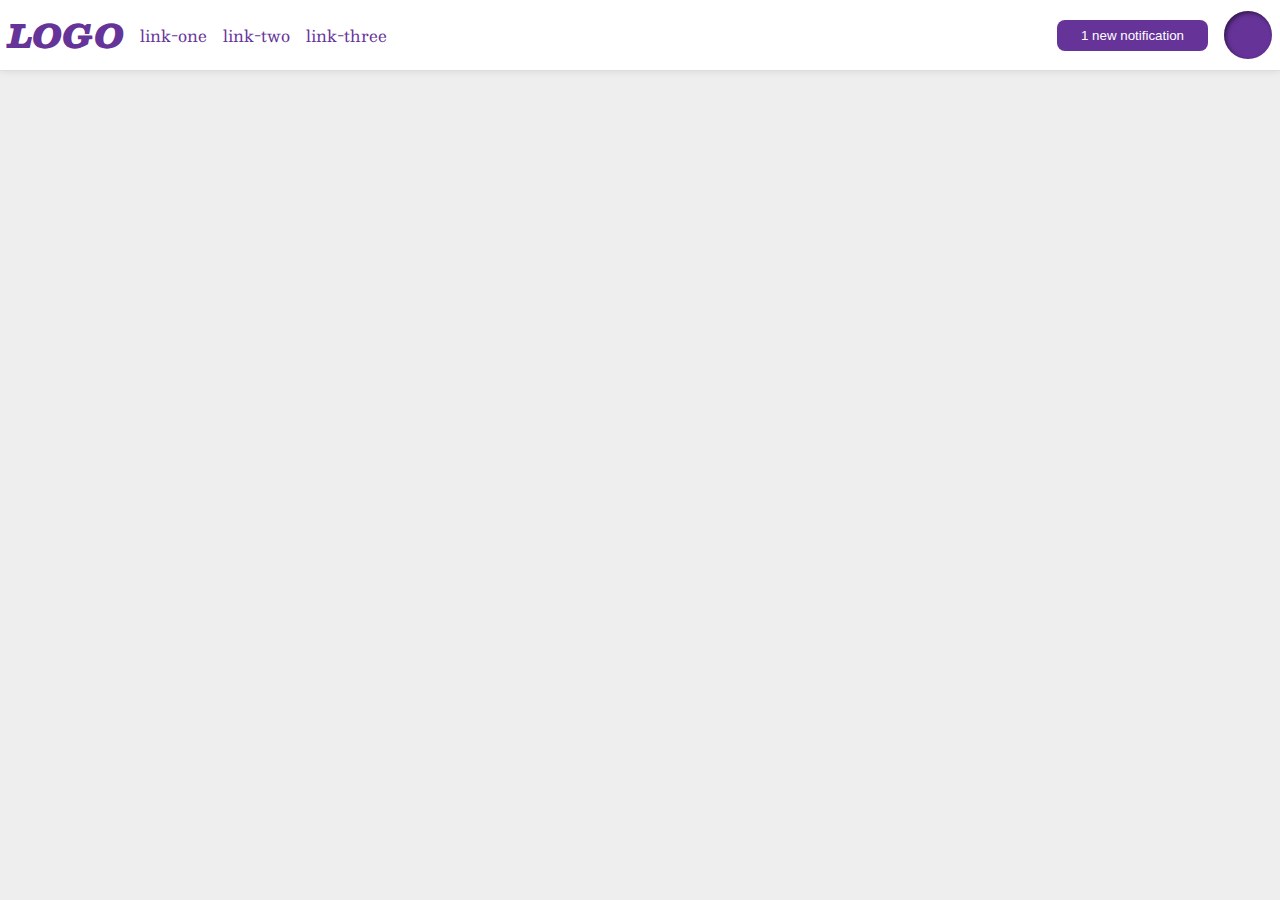
<file: flex/03-flex-header-2/index.html>
<!DOCTYPE html>
<html lang="en">
  <head>
    <meta charset="UTF-8">
    <meta http-equiv="X-UA-Compatible" content="IE=edge">
    <meta name="viewport" content="width=device-width, initial-scale=1.0">
    <title>Flex Header 2</title>
    <link rel="stylesheet" href="style.css">
  </head>
  <body>
    <div class="header">
      <div class="container-one">
        <div class="logo">
          LOGO
        </div>
        <ul class="links">
          <li><a href="google.com">link-one</a></li>
          <li><a href="google.com">link-two</a></li>
          <li><a href="google.com">link-three</a></li>
        </ul>
      </div>
      <div class="container-two">
        <button class="notifications">
          1 new notification
        </button>
        <div class="profile-image"></div>
      </div>
    </div>
  </body>
</html>
</file>
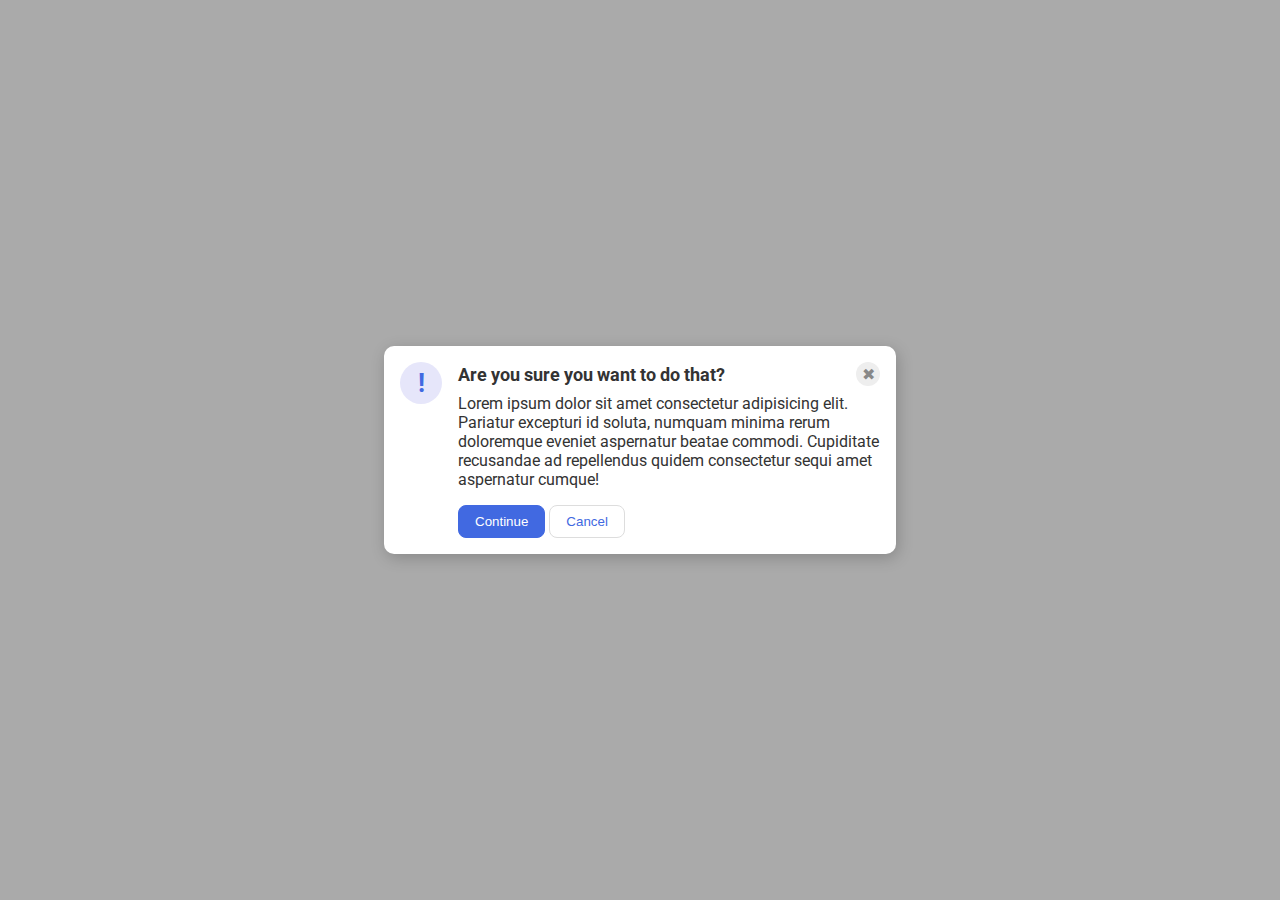
<file: flex/05-flex-modal/index.html>
<!DOCTYPE html>
<html lang="en">
  <head>
    <meta charset="UTF-8">
    <meta http-equiv="X-UA-Compatible" content="IE=edge">
    <meta name="viewport" content="width=device-width, initial-scale=1.0">
    <link rel="stylesheet" href="style.css">
    <title>Modal</title>
  </head>
  <body>
    <div class="modal">
      <div class="icon">!</div>
      <div class="container">
        <div class="header">Are you sure you want to do that?
          <div class="close-button">✖</div>
        </div>
        <div class="text">Lorem ipsum dolor sit amet consectetur adipisicing elit. Pariatur excepturi id soluta, numquam minima rerum doloremque eveniet aspernatur beatae commodi. Cupiditate recusandae ad repellendus quidem consectetur sequi amet aspernatur cumque!</div>
        <button class="continue">Continue</button>
        <button class="cancel">Cancel</button>
      </div>
    </div>
  </body>
</html>
</file>
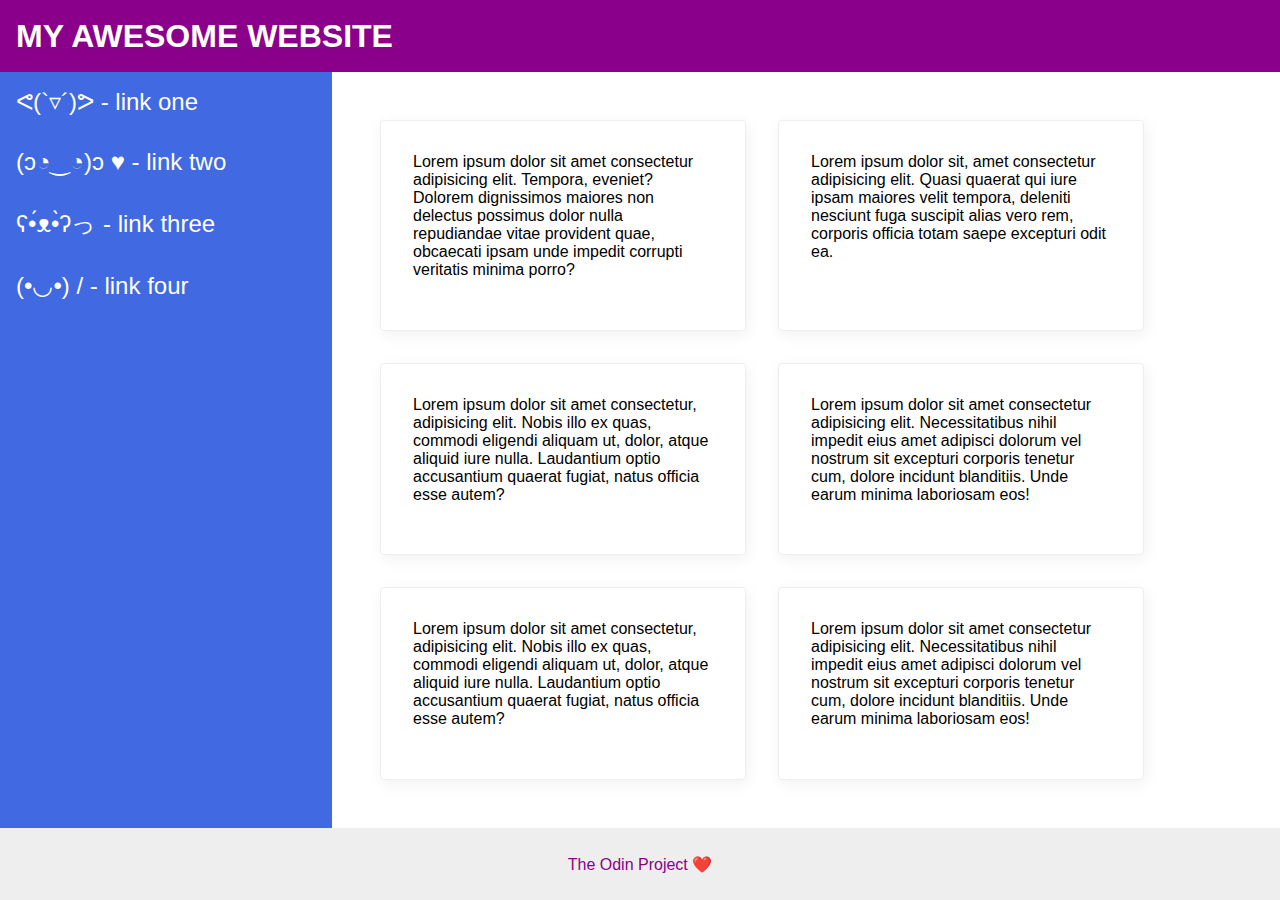
<file: flex/07-flex-layout-2/index.html>
<!DOCTYPE html>
<html lang="en">
  <head>
    <meta charset="UTF-8">
    <meta http-equiv="X-UA-Compatible" content="IE=edge">
    <meta name="viewport" content="width=device-width, initial-scale=1.0">
    <title>The Holy Grail</title>
    <link rel="stylesheet" href="style.css">
  </head>
  <body>
    <div class="header">
      MY AWESOME WEBSITE
    </div>
    
    <div class="container-body">
      <div class="container-sidebar">
        <div class="sidebar">
          <ul>
            <li><a href="#">ᕙ(`▿´)ᕗ - link one</a></li>
            <li><a href="#">(ɔ◔‿◔)ɔ ♥ - link two</a></li>
            <li><a href="#">ʕ•́ᴥ•̀ʔっ - link three</a></li>
            <li><a href="#">(•◡•) / - link four</a></li>
          </ul>
        </div>
      </div>

      <div class="container-cards">
        <div class="card">Lorem ipsum dolor sit amet consectetur adipisicing elit. Tempora, eveniet? Dolorem dignissimos maiores non delectus possimus dolor nulla repudiandae vitae provident quae, obcaecati ipsam unde impedit corrupti veritatis minima porro?</div>
        <div class="card">Lorem ipsum dolor sit, amet consectetur adipisicing elit. Quasi quaerat qui iure ipsam maiores velit tempora, deleniti nesciunt fuga suscipit alias vero rem, corporis officia totam saepe excepturi odit ea.</div>
        <div class="card">Lorem ipsum dolor sit amet consectetur, adipisicing elit. Nobis illo ex quas, commodi eligendi aliquam ut, dolor, atque aliquid iure nulla. Laudantium optio accusantium quaerat fugiat, natus officia esse autem?</div>
        <div class="card">Lorem ipsum dolor sit amet consectetur adipisicing elit. Necessitatibus nihil impedit eius amet adipisci dolorum vel nostrum sit excepturi corporis tenetur cum, dolore incidunt blanditiis. Unde earum minima laboriosam eos!</div>
        <div class="card">Lorem ipsum dolor sit amet consectetur, adipisicing elit. Nobis illo ex quas, commodi eligendi aliquam ut, dolor, atque aliquid iure nulla. Laudantium optio accusantium quaerat fugiat, natus officia esse autem?</div>
        <div class="card">Lorem ipsum dolor sit amet consectetur adipisicing elit. Necessitatibus nihil impedit eius amet adipisci dolorum vel nostrum sit excepturi corporis tenetur cum, dolore incidunt blanditiis. Unde earum minima laboriosam eos!</div>
      </div>
    </div>

    <div class="footer">
      The Odin Project ❤️
    </div>
  </body>
</html>
</file>
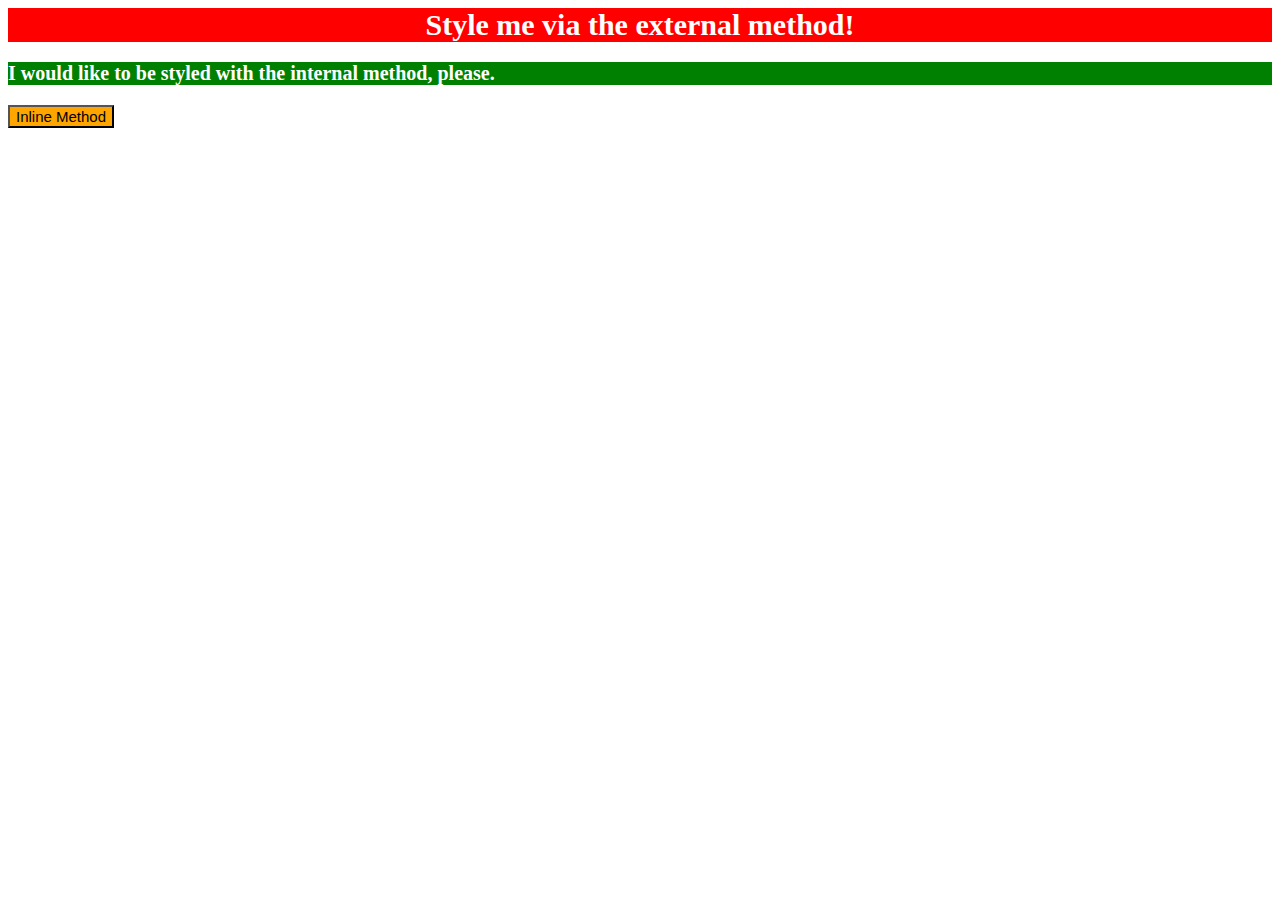
<file: foundations/01-css-methods/index.html>
<!DOCTYPE html>
<html lang="en">
  <head>
    <meta charset="UTF-8">
    <meta http-equiv="X-UA-Compatible" content="IE=edge">
    <meta name="viewport" content="width=device-width, initial-scale=1.0">
    <title>Methods for Adding CSS</title>
    <link rel="stylesheet" href="style.css">
    <style>
      p {
        background-color: green;
        color: white;
        font-weight: bold;
        font-size: 20px;
        }
    </style>
  </head>
  
  <body>
    <!-- External -->
    <div>Style me via the external method!</div>
    <!-- Internal -->
    <p>I would like to be styled with the internal method, please.</p>
    <!-- Inline -->
    <button style="background-color: orange; font-size: 15px;">Inline Method</button>
  </body>
</html>
</file>
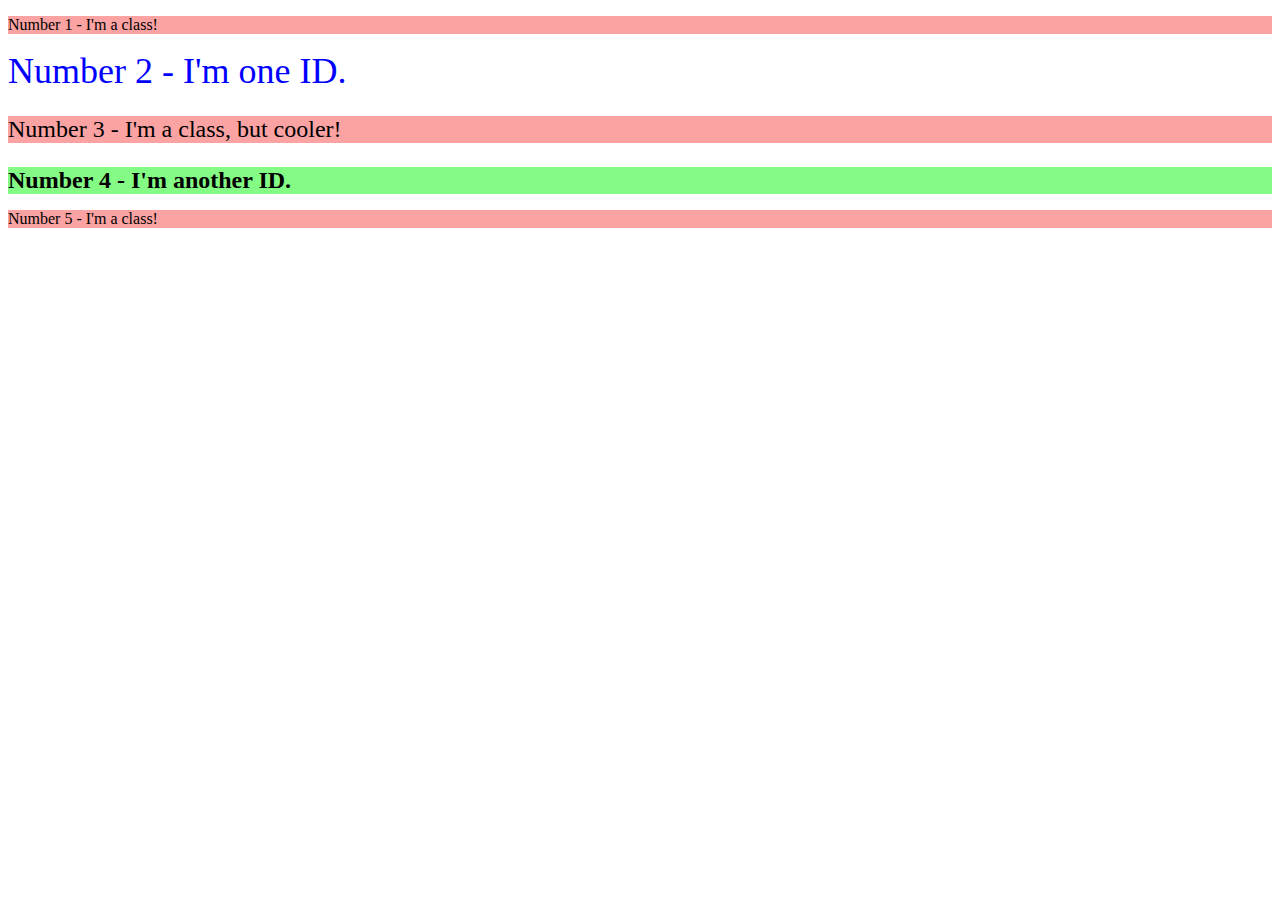
<file: foundations/02-class-id-selectors/index.html>
<!DOCTYPE html>
<html lang="en">
  <head>
    <meta charset="UTF-8">
    <meta http-equiv="X-UA-Compatible" content="IE=edge">
    <meta name="viewport" content="width=device-width, initial-scale=1.0">
    <title>Class and ID Selectors</title>
    <link rel="stylesheet" href="style.css">
  </head>
  <body>
    <p class="odd-numbers">Number 1 - I'm a class!</p>
    <div id="number-two">Number 2 - I'm one ID.</div>
    <p class="odd-numbers font-size">Number 3 - I'm a class, but cooler!</p>
    <div id="number-four">Number 4 - I'm another ID.</div>
    <p class="odd-numbers">Number 5 - I'm a class!</p>
  </body>
</html>
</file>
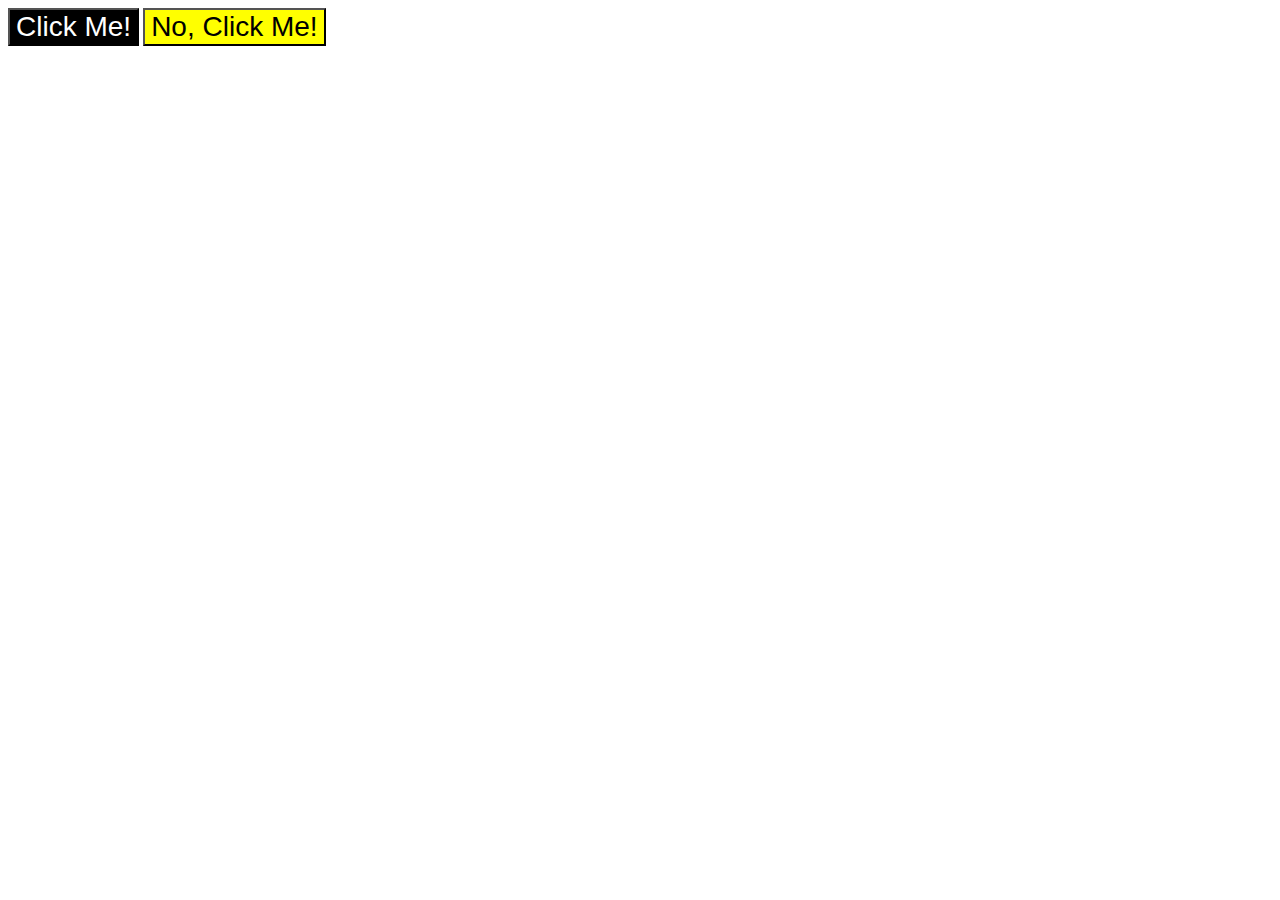
<file: foundations/03-grouping-selectors/index.html>
<!DOCTYPE html>
<html lang="en">
  <head>
    <meta charset="UTF-8">
    <meta http-equiv="X-UA-Compatible" content="IE=edge">
    <meta name="viewport" content="width=device-width, initial-scale=1.0">
    <title>Grouping Selectors</title>
    <link rel="stylesheet" href="style.css">
  </head>
  <body>
    <button class="btn-one">Click Me!</button>
    <button class="btn-two">No, Click Me!</button>
  </body>
</html>
</file>
<file: flex/03-flex-header-2/style.css>
/* * {
  border: 1px solid red;
} */

/* this is some magical font-importing.  
you'll learn about it later. */
@import url('https://fonts.googleapis.com/css2?family=Besley:ital,wght@0,400;1,900&display=swap');

body {
  margin: 0;
  background: #eee;
  font-family: Besley, serif;
}

.header {
  background: white;
  border-bottom: 1px solid #ddd;
  box-shadow: 0 0 8px rgba(0,0,0,.1);
  display: flex;
  justify-content: space-between;
  padding: 8px;
}

.profile-image {
  background: rebeccapurple;
  box-shadow: inset 2px 2px 4px rgba(0,0,0,.5);
  border-radius: 50%;
  width: 48px;
  height: 48px;
}

.logo {
  color: rebeccapurple;
  font-size: 32px;
  font-weight: 900;
  font-style: italic;
}

button {
  border: none;
  border-radius: 8px;
  background: rebeccapurple;
  color: white;
  padding: 8px 24px;
}

a {
  /* this removes the line under our links */
  text-decoration: none;
  color: rebeccapurple;
}

ul {
  list-style-type: none;
  margin: 0;
  padding: 0;
  display: flex;
  gap: 16px;
}

.container-one, .container-two {
  display: flex;
  align-items: center;
  gap: 16px;
}
</file>
<file: flex/05-flex-modal/style.css>
@import url('https://fonts.googleapis.com/css2?family=Roboto:wght@400;700&display=swap');

html, body {
  height: 100%;
}

body {
  font-family: Roboto, sans-serif;
  margin: 0;
  background: #aaa;
  color: #333;
  /* I'll give you this one for free lol */
  display: flex;
  align-items: center;
  justify-content: center;
}

.modal {
  background: white;
  width: 480px;
  border-radius: 10px;
  box-shadow: 2px 4px 16px rgba(0,0,0,.2);
  display: flex;
  gap: 16px;
  padding: 16px;
}

.icon {
  color: royalblue;
  font-size: 26px;
  font-weight: 700;
  background: lavender;
  width: 42px;
  height: 42px;
  border-radius: 50%;
  display: flex;
  align-items: center;
  justify-content: center;
  flex-shrink: 0;
}

.close-button {
  background: #eee;
  border-radius: 50%;
  color: #888;
  font-weight: 400;
  font-size: 16px;
  height: 24px;
  width: 24px;
  display: flex;
  align-items: center;
  justify-content: center;
}

button {
  padding: 8px 16px;
  border-radius: 8px;
}

button.continue {
  background: royalblue;
  border: 1px solid royalblue;
  color: white;
}

button.cancel {
  background: white;
  border: 1px solid #ddd;
  color: royalblue;
}

.header {
  display: flex;
  align-items: center;
  justify-content: space-between;
  font-size: 18px;
  font-weight: 700;
  margin-bottom: 8px;
}

.text {
  margin-bottom: 16px;
}
</file>
<file: flex/07-flex-layout-2/style.css>
/* * {
  border: 1px solid red;
} */

body {
  font-family: -apple-system, BlinkMacSystemFont, 'Segoe UI', Roboto, Oxygen, Ubuntu, Cantarell, 'Open Sans', 'Helvetica Neue', sans-serif;
  margin: 0;
  min-height: 100vh;
  display: flex;
  flex-direction: column;
}

.header {
  height: 72px;
  background: darkmagenta;
  color: white;
  font-size: 32px;
  font-weight: 900;
  display: flex;
  justify-content: flex-start;
  align-items: center;
  padding-left: 16px;
}

.footer {
  height: 72px;
  background: #eee;
  color: darkmagenta;
  display: flex;
  justify-content: center;
  align-items: center;
}

.sidebar {
  width: 300px;
  background: royalblue;
  padding: 16px;
  flex-shrink: 0;
}

.card {
  border: 1px solid #eee;
  box-shadow: 2px 4px 16px rgba(0,0,0,.06);
  border-radius: 4px;
  padding: 32px;
  margin: 16px;
  width: 300px;
}

.container-body  {
  display: flex;
  flex: 1;
}

.container-sidebar {
  display: flex;
  flex: 1;
}

.container-cards {
  padding: 32px;
  display: flex;
  flex-wrap: wrap;
}

ul {
  list-style-type: none;
  display: flex;
  flex-direction: column;
  gap: 16px;
  margin: 0;
  padding: 0;
}

li {
  margin-bottom: 16px;
}

a {
  font-size: 24px;
  color: white;
  text-decoration: none;
}
</file>
<file: foundations/01-css-methods/style.css>
div {
    background-color: red;
    color: white;
    font-weight: bold;
    text-align: center;
    font-size: 30px;
}
</file>
<file: foundations/02-class-id-selectors/style.css>
.odd-numbers {
    background-color: rgb(251,163,163);
    font-style: Verdana,"DejaVu Sans",sans-serif;
}

.odd-numbers.font-size {
    font-size: 24px;
}

#number-two {
    color: blue;
    font-size: 36px;
}

#number-four {
    background-color: rgb(132,251,132);
    font-size: 24px;
    font-weight: bold;
}
</file>
<file: foundations/03-grouping-selectors/style.css>
.btn-one {
    background-color: black;
    color: white;
}

.btn-two {
    background-color: yellow;
}

.btn-one, .btn-two {
    font-size: 28px;
    font-style: Helvetica,"Times New Roman",sans-serif;
}
</file>
